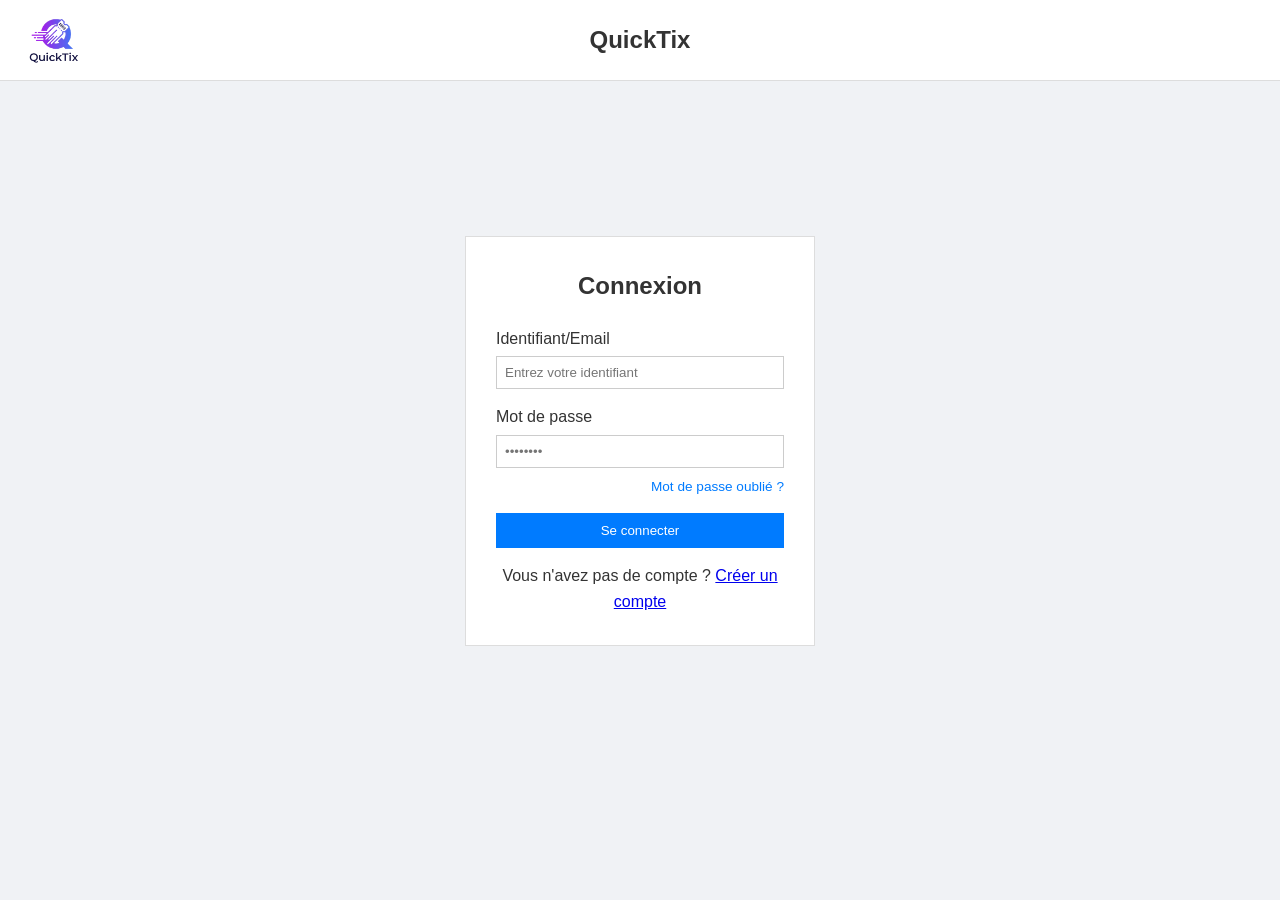
<file: index.html>
<!doctype html>
<html lang="en">

<head>
  <meta charset="UTF-8" />
  <meta name="viewport" content="width=device-width, initial-scale=1.0" />
  <title>Document</title>
  <link rel="stylesheet" href="style.css" />
  <link rel="preconnect" href="https://fonts.googleapis.com" />
  <link rel="preconnect" href="https://fonts.gstatic.com" crossorigin />
  <link href="https://fonts.googleapis.com/css2?family=Outfit:wght@300;400;600&display=swap" rel="stylesheet" />
</head>

<body>
  <header class="main-header">
    <div class="header-content">
      <img src="logo.png" alt="QuickTix Logo" class="logo" />
      <h1 class="header-title">QuickTix</h1>
    </div>
  </header>
  <div class="login-container">
    <div class="login-card">
      <div class="login-header">
        <h2>Connexion</h2>
      </div>
      <form action="dashboard.html" class="login-form">
        <div class="input-group">
          <label for="email">Identifiant/Email</label>
          <input type="email" id="email" name="email" placeholder="Entrez votre identifiant" />
        </div>
        <div class="input-group">
          <label for="password">Mot de passe</label>
          <input type="password" id="password" name="password" placeholder="••••••••" />
          <div class="text-right mt-5">
            <a href="forgot_password.html" class="forgot-password-link">Mot de passe oublié ?</a>
          </div>
        </div>

        <button type="submit" class="login-button">Se connecter</button>
      </form>
      <div class="login-footer">
        <p>
          Vous n'avez pas de compte ?
          <a href="create_account.html">Créer un compte</a>
        </p>
      </div>
    </div>
  </div>
  <script src="validation.js"></script>
</body>

</html>
</file>
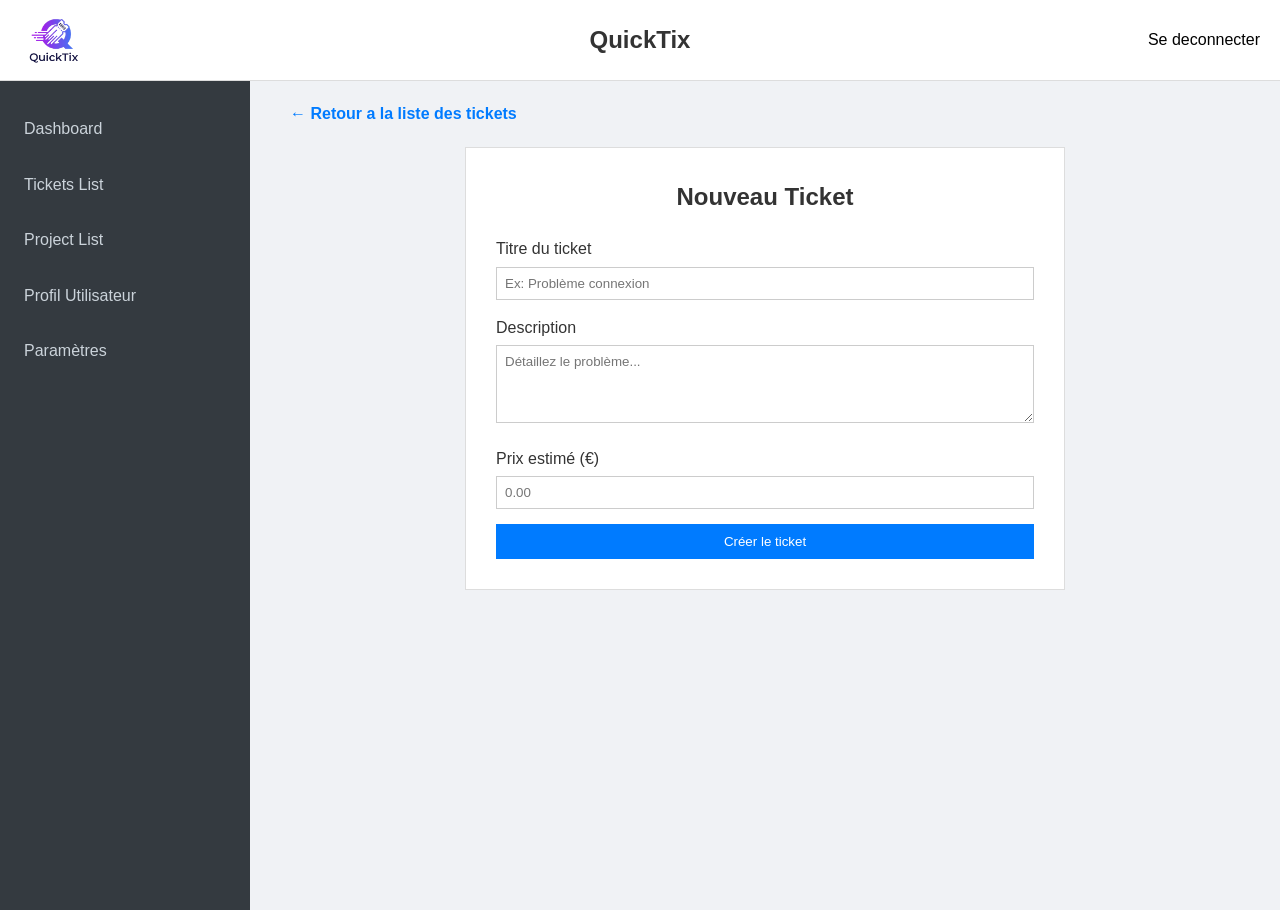
<file: Add_ticket.html>
<!doctype html>
<html lang="en">

<head>
  <meta charset="UTF-8" />
  <meta name="viewport" content="width=device-width, initial-scale=1.0" />
  <title>Ajouter un ticket</title>
  <link rel="stylesheet" href="style.css" />
</head>

<body>
  <header class="main-header">
    <div class="header-content">
      <img src="logo.png" alt="QuickTix Logo" class="logo" />
      <h1 class="header-title">QuickTix</h1>
      <a href="index.html" class="logout-button">Se deconnecter</a>
    </div>
  </header>
  <div class="app-container">
    <nav class="sidebar">
      <ul>
        <li><a href="dashboard.html">Dashboard</a></li>
        <li><a href="tickets_list.html">Tickets List</a></li>
        <li><a href="project_list.html">Project List</a></li>
        <li><a href="user_profile.html">Profil Utilisateur</a></li>
        <li><a href="settings.html">Paramètres</a></li>
      </ul>
    </nav>
    <main class="dashboard-content">
      <div class="mb-20">
        <a href="tickets_list.html" class="add-ticket-button">← Retour a la liste des tickets</a>
      </div>

      <div class="login-card content-card-medium">
        <div class="login-header">
          <h2>Nouveau Ticket</h2>
        </div>
        <form action="tickets_list.html" class="login-form">
          <div class="input-group">
            <label for="title">Titre du ticket</label>
            <input type="text" id="title" name="title" placeholder="Ex: Problème connexion" required />
          </div>

          <div class="input-group">
            <label for="description">Description</label>
            <textarea id="description" name="description" rows="4" class="form-textarea"
              placeholder="Détaillez le problème..."></textarea>
          </div>

          <div class="input-group">
            <label for="price">Prix estimé (€)</label>
            <input type="number" id="price" name="price" placeholder="0.00" step="0.01" />
          </div>

          <button type="submit" class="login-button">Créer le ticket</button>
        </form>
      </div>
    </main>
  </div>
  <script src="validation.js"></script>
</body>

</html>
</file>
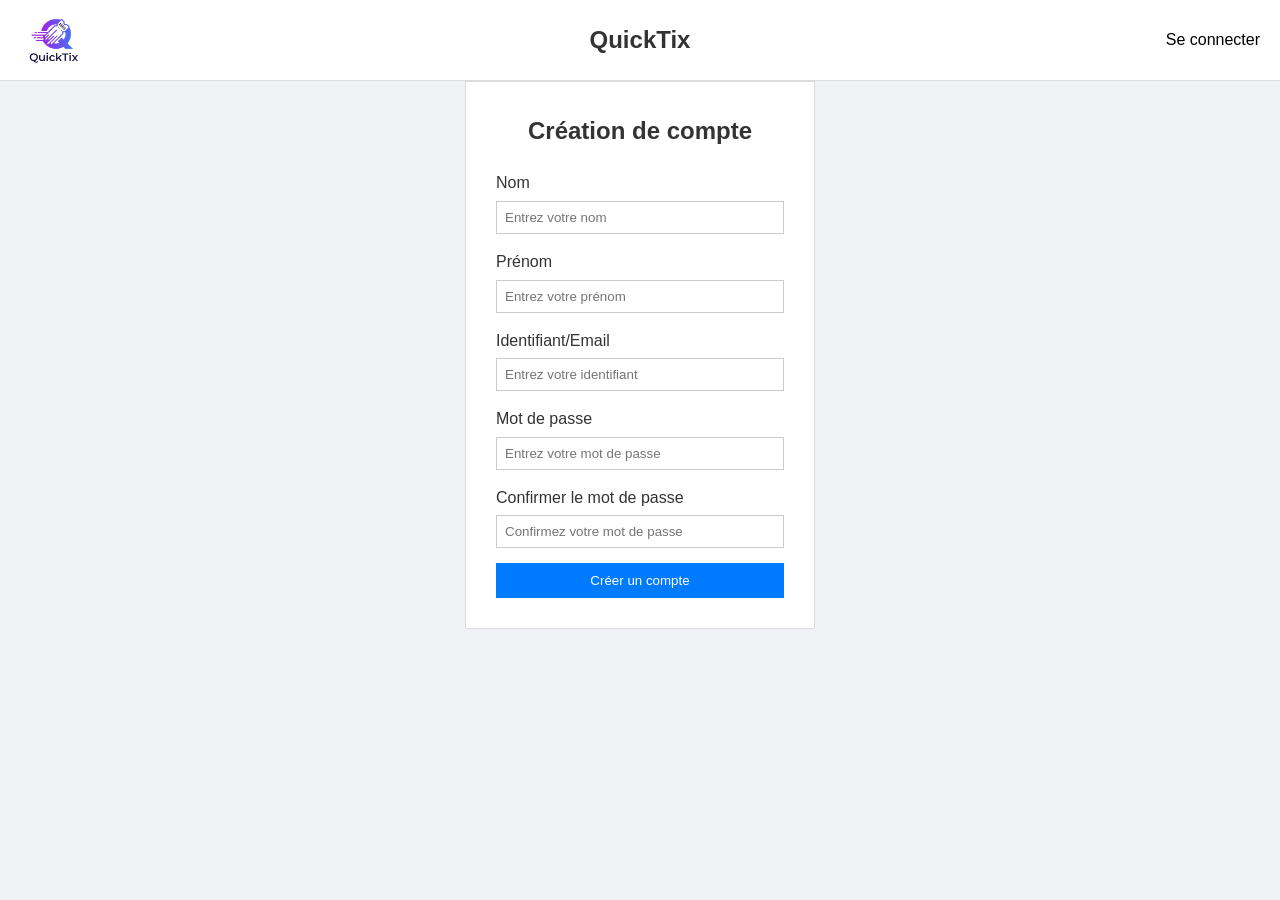
<file: create_account.html>
<!doctype html>
<html lang="en">

<head>
  <meta charset="UTF-8" />
  <meta name="viewport" content="width=device-width, initial-scale=1.0" />
  <title>Document</title>
  <link rel="stylesheet" href="style.css" />
  <link rel="preconnect" href="https://fonts.googleapis.com" />
  <link rel="preconnect" href="https://fonts.gstatic.com" crossorigin />
  <link href="https://fonts.googleapis.com/css2?family=Outfit:wght@300;400;600&display=swap" rel="stylesheet" />
</head>

<body>
  <header class="main-header">
    <div class="header-content">
      <img src="logo.png" alt="QuickTix Logo" class="logo" />
      <h1 class="header-title">QuickTix</h1>
      <a href="index.html" class="logout-button">Se connecter</a>
    </div>
  </header>
  <div class="create-account-container">
    <div class="create-account-card">
      <div class="create-account-header">
        <h2>Création de compte</h2>
      </div>
      <form action="dashboard.html" class="create-account-form">
        <div class="input-group">
          <label for="lastname">Nom</label>
          <input type="text" id="lastname" name="lastname" placeholder="Entrez votre nom" />
        </div>
        <div class="input-group">
          <label for="firstname">Prénom</label>
          <input type="text" id="firstname" name="firstname" placeholder="Entrez votre prénom" />
        </div>
        <div class="input-group">
          <label for="email">Identifiant/Email</label>
          <input type="email" id="email" name="email" placeholder="Entrez votre identifiant" />
        </div>
        <div class="input-group">
          <label for="password">Mot de passe</label>
          <input type="password" id="password" name="password" placeholder="Entrez votre mot de passe" />
        </div>
        <div class="input-group">
          <label for="confirm_password">Confirmer le mot de passe</label>
          <input type="password" id="confirm_password" name="confirm_password"
            placeholder="Confirmez votre mot de passe" />
        </div>

        <button type="submit" class="create-account-button">
          Créer un compte
        </button>
      </form>
    </div>
  </div>
  <script src="validation.js"></script>
</body>

</html>
</file>
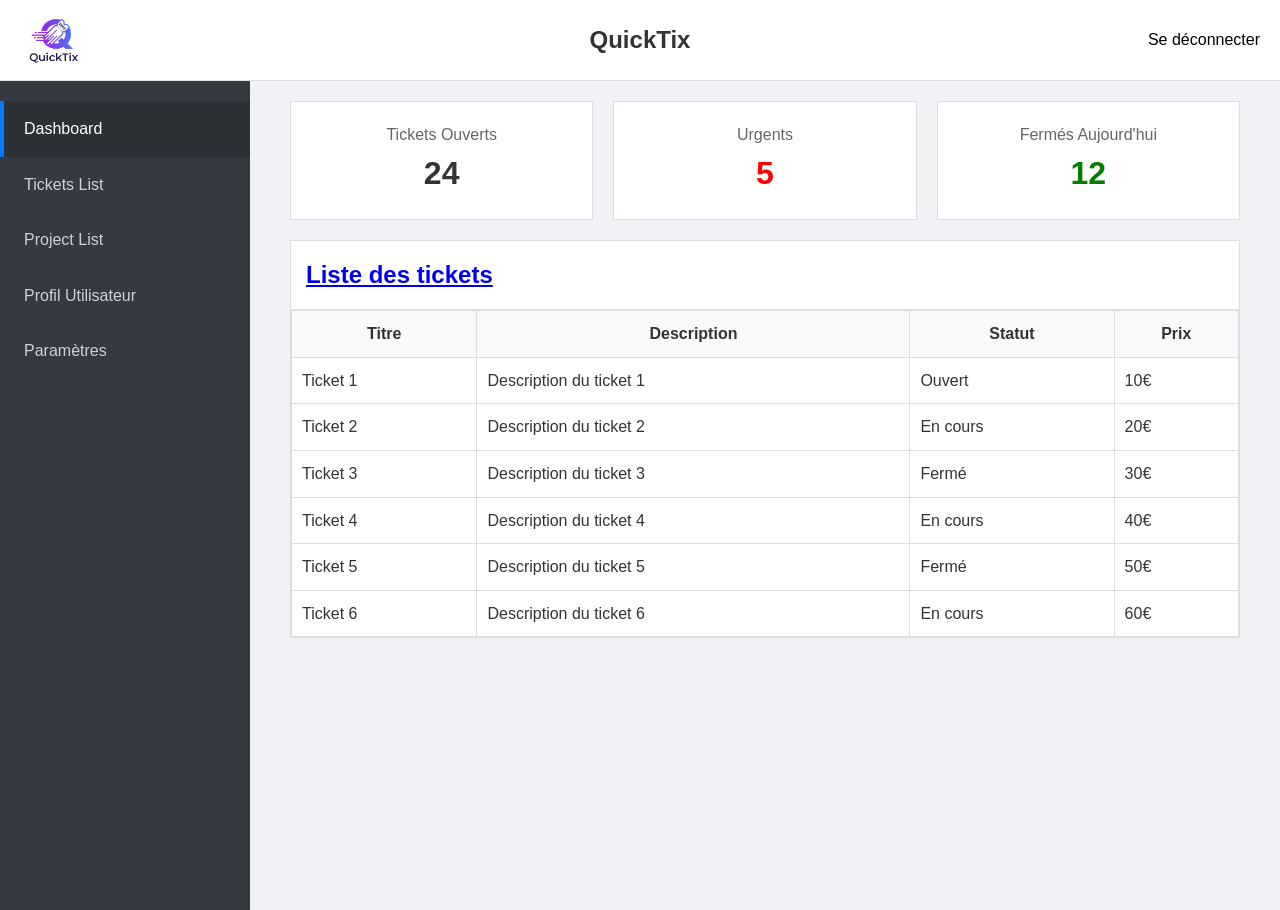
<file: dashboard.html>
<!doctype html>
<html lang="en">

<head>
  <meta charset="UTF-8" />
  <meta name="viewport" content="width=device-width, initial-scale=1.0" />
  <title>QuickTix - Dashboard</title>
  <link rel="stylesheet" href="style.css" />
  <link rel="preconnect" href="https://fonts.googleapis.com" />
  <link rel="preconnect" href="https://fonts.gstatic.com" crossorigin />
  <link href="https://fonts.googleapis.com/css2?family=Outfit:wght@300;400;600&display=swap" rel="stylesheet" />
</head>

<body>
  <header class="main-header">
    <div class="header-content">
      <img src="logo.png" alt="QuickTix Logo" class="logo" />
      <h1 class="header-title">QuickTix</h1>
      <a href="index.html" class="logout-button">Se déconnecter</a>
    </div>
  </header>

  <div class="app-container">
    <nav class="sidebar">
      <ul>
        <li><a href="dashboard.html" class="active">Dashboard</a></li>
        <li><a href="tickets_list.html">Tickets List</a></li>
        <li><a href="project_list.html">Project List</a></li>
        <li><a href="user_profile.html">Profil Utilisateur</a></li>
        <li><a href="settings.html">Paramètres</a></li>
      </ul>
    </nav>

    <main class="dashboard-content">
      <div class="stats-container">
        <div class="stat-card">
          <span class="stat-label">Tickets Ouverts</span>
          <span class="stat-value">24</span>
        </div>
        <div class="stat-card urgent">
          <span class="stat-label">Urgents</span>
          <span class="stat-value">5</span>
        </div>
        <div class="stat-card closed">
          <span class="stat-label">Fermés Aujourd'hui</span>
          <span class="stat-value">12</span>
        </div>
      </div>
      <div class="table-container">
        <div class="table-header">
          <h2><a href="tickets_list.html">Liste des tickets</a></h2>
        </div>
        <table class="tickets-table">
          <thead>
            <tr>
              <th>Titre</th>
              <th>Description</th>
              <th>Statut</th>
              <th>Prix</th>
            </tr>
          </thead>
          <tbody>
            <tr>
              <td>Ticket 1</td>
              <td>Description du ticket 1</td>
              <td>Ouvert</td>
              <td>10€</td>
            </tr>
            <tr>
              <td>Ticket 2</td>
              <td>Description du ticket 2</td>
              <td>En cours</td>
              <td>20€</td>
            </tr>
            <tr>
              <td>Ticket 3</td>
              <td>Description du ticket 3</td>
              <td>Fermé</td>
              <td>30€</td>
            </tr>
            <tr>
              <td>Ticket 4</td>
              <td>Description du ticket 4</td>
              <td>En cours</td>
              <td>40€</td>
            </tr>
            <tr>
              <td>Ticket 5</td>
              <td>Description du ticket 5</td>
              <td>Fermé</td>
              <td>50€</td>
            </tr>
            <tr>
              <td>Ticket 6</td>
              <td>Description du ticket 6</td>
              <td>En cours</td>
              <td>60€</td>
            </tr>
          </tbody>
        </table>
      </div>
    </main>
  </div>
</body>

</html>
</file>
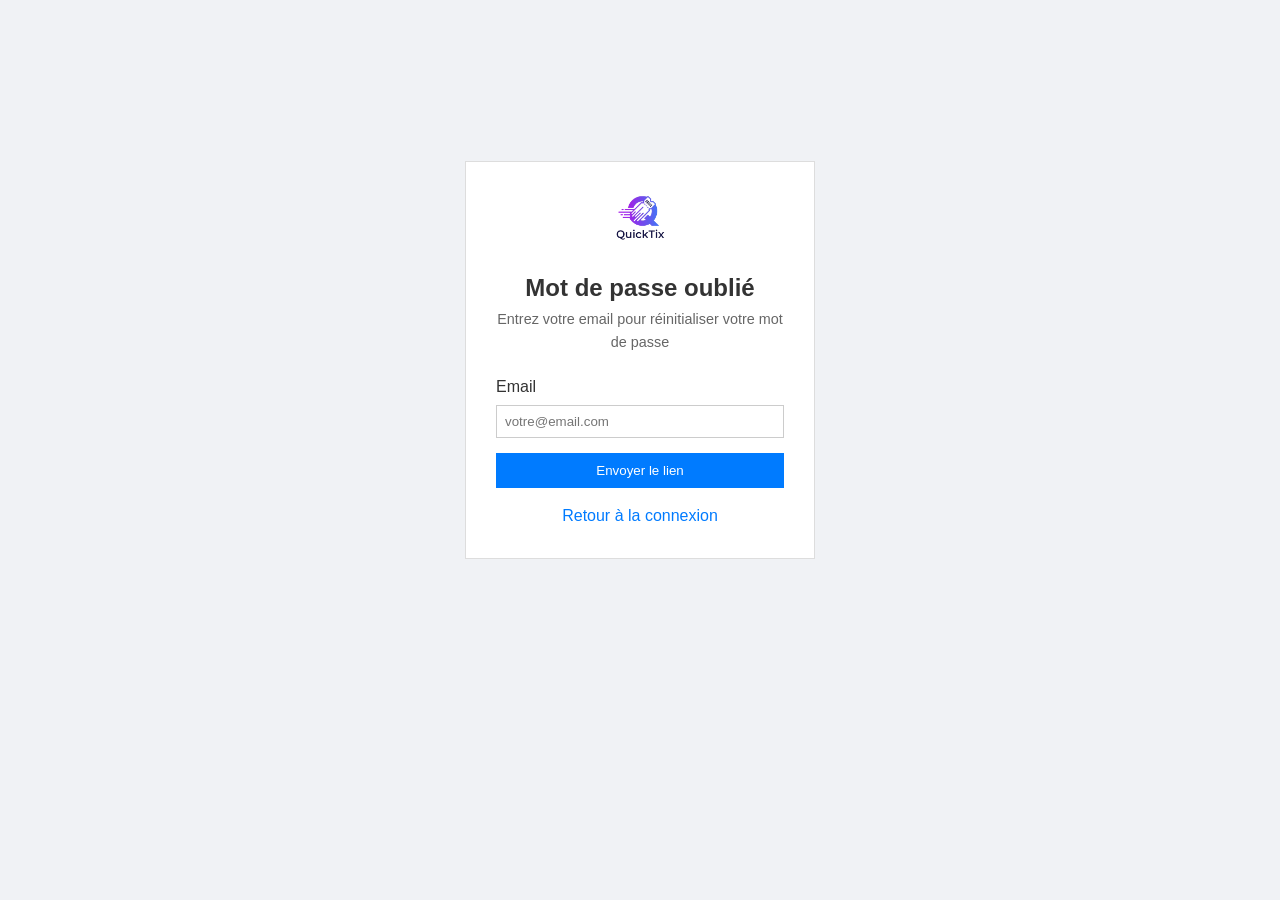
<file: forgot_password.html>
<!doctype html>
<html lang="en">

<head>
  <meta charset="UTF-8" />
  <meta name="viewport" content="width=device-width, initial-scale=1.0" />
  <title>Mot de passe perdu - QuickTix</title>
  <link rel="stylesheet" href="style.css" />
  <link rel="preconnect" href="https://fonts.googleapis.com" />
  <link rel="preconnect" href="https://fonts.gstatic.com" crossorigin />
  <link href="https://fonts.googleapis.com/css2?family=Outfit:wght@300;400;600&display=swap" rel="stylesheet" />
</head>

<body>
  <div class="login-container">
    <div class="login-card">
      <div class="login-header">
        <img src="logo.png" alt="QuickTix Logo" class="form-logo" />
        <h2>Mot de passe oublié</h2>
        <p class="subtitle-text">
          Entrez votre email pour réinitialiser votre mot de passe
        </p>
      </div>
      <form action="index.html" class="login-form">
        <div class="input-group">
          <label for="email">Email</label>
          <input type="email" id="email" name="email" placeholder="votre@email.com" required />
        </div>

        <button type="submit" class="login-button">Envoyer le lien</button>
      </form>
      <div class="login-footer">
        <p>
          <a href="index.html" class="text-link">Retour à la connexion</a>
        </p>
      </div>
    </div>
  </div>
  <script src="validation.js"></script>
</body>

</html>
</file>
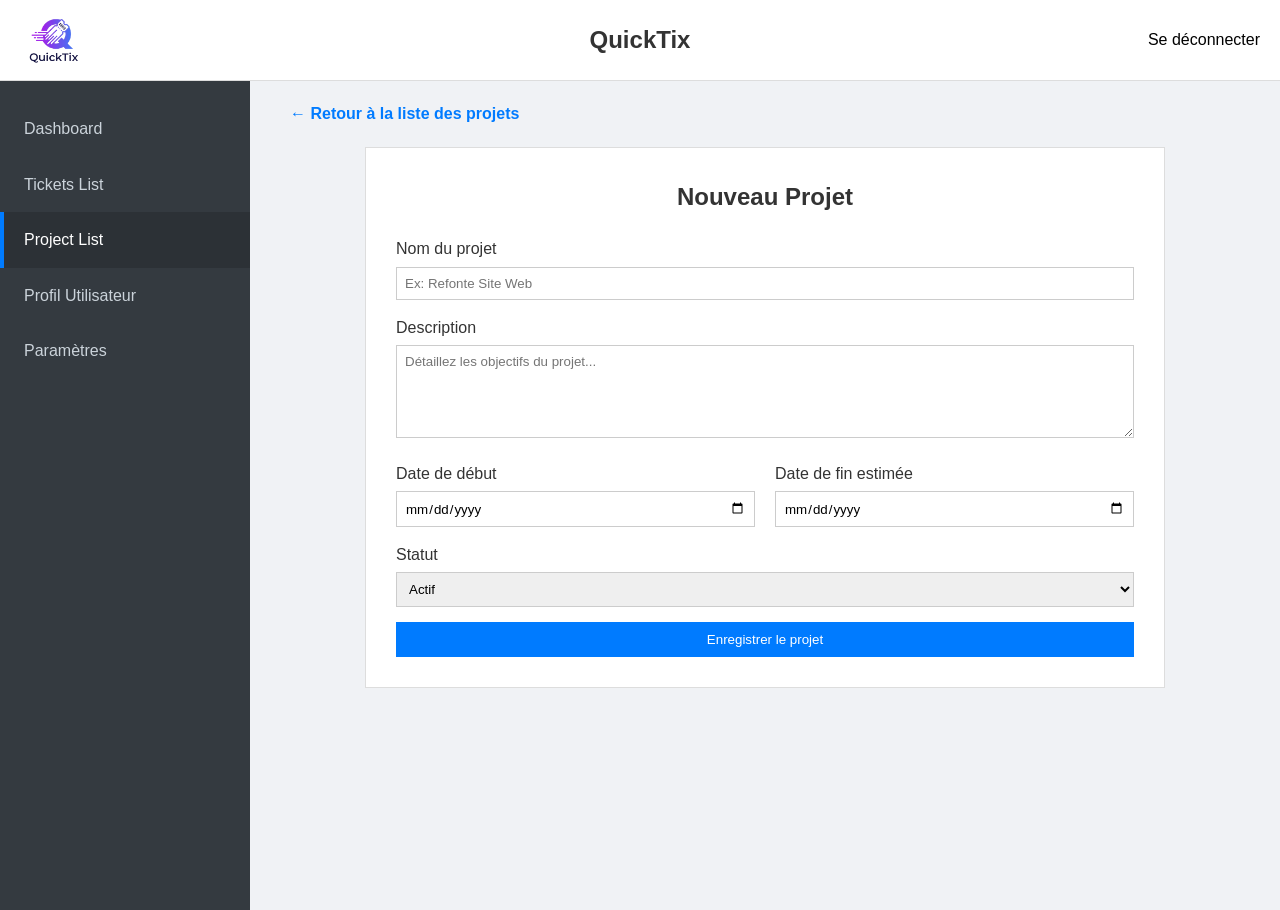
<file: project_form.html>
<!doctype html>
<html lang="en">

<head>
  <meta charset="UTF-8" />
  <meta name="viewport" content="width=device-width, initial-scale=1.0" />
  <title>Créer / Éditer un projet - QuickTix</title>
  <link rel="stylesheet" href="style.css" />
  <link rel="preconnect" href="https://fonts.googleapis.com" />
  <link rel="preconnect" href="https://fonts.gstatic.com" crossorigin />
  <link href="https://fonts.googleapis.com/css2?family=Outfit:wght@300;400;600&display=swap" rel="stylesheet" />
</head>

<body>
  <header class="main-header">
    <div class="header-content">
      <img src="logo.png" alt="QuickTix Logo" class="logo" />
      <h1 class="header-title">QuickTix</h1>
      <a href="index.html" class="logout-button">Se déconnecter</a>
    </div>
  </header>

  <div class="app-container">
    <nav class="sidebar">
      <ul>
        <li><a href="dashboard.html">Dashboard</a></li>
        <li><a href="tickets_list.html">Tickets List</a></li>
        <li><a href="project_list.html" class="active">Project List</a></li>
        <li><a href="user_profile.html">Profil Utilisateur</a></li>
        <li><a href="settings.html">Paramètres</a></li>
      </ul>
    </nav>

    <main class="dashboard-content">
      <div class="mb-20">
        <a href="project_list.html" class="add-ticket-button">← Retour à la liste des projets</a>
      </div>

      <div class="login-card content-card-large">
        <div class="login-header">
          <h2>Nouveau Projet</h2>
        </div>
        <form action="project_list.html" class="login-form">
          <div class="input-group">
            <label for="project-name">Nom du projet</label>
            <input type="text" id="project-name" name="project-name" placeholder="Ex: Refonte Site Web" required />
          </div>

          <div class="input-group">
            <label for="description">Description</label>
            <textarea id="description" name="description" rows="5" class="form-textarea"
              placeholder="Détaillez les objectifs du projet..."></textarea>
          </div>

          <div class="form-row">
            <div class="input-group form-col-small">
              <label for="start-date">Date de début</label>
              <input type="date" id="start-date" name="start-date" />
            </div>
            <div class="input-group form-col-small">
              <label for="end-date">Date de fin estimée</label>
              <input type="date" id="end-date" name="end-date" />
            </div>
          </div>

          <div class="input-group">
            <label for="status">Statut</label>
            <select id="status" name="status" class="form-select">
              <option value="draft">Brouillon</option>
              <option value="active" selected>Actif</option>
              <option value="completed">Terminé</option>
              <option value="archived">Archivé</option>
            </select>
          </div>

          <button type="submit" class="login-button">
            Enregistrer le projet
          </button>
        </form>
      </div>
    </main>
  </div>
  <script src="validation.js"></script>
</body>

</html>
</file>
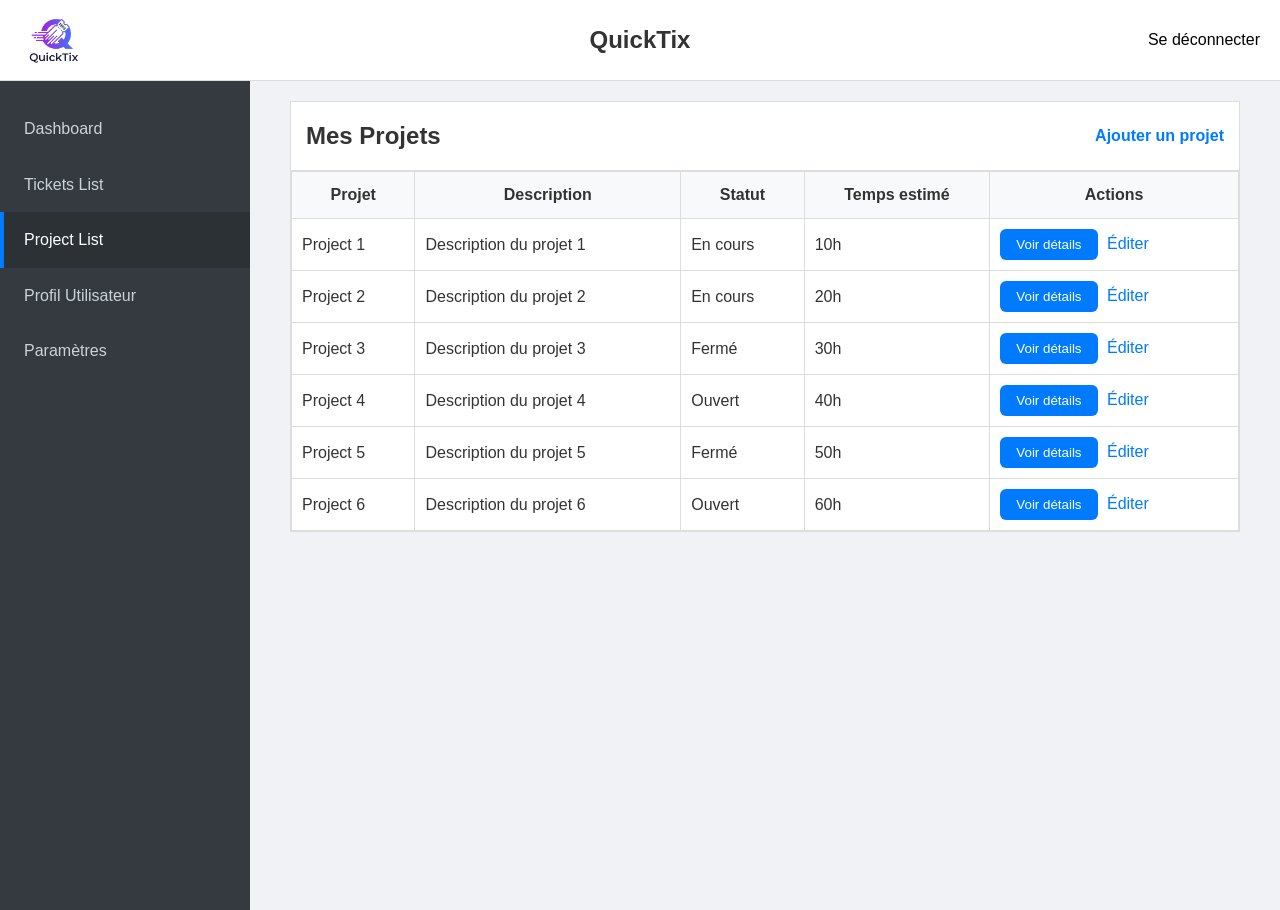
<file: project_list.html>
<!doctype html>
<html lang="en">

<head>
  <meta charset="UTF-8" />
  <meta name="viewport" content="width=device-width, initial-scale=1.0" />
  <title>QuickTix - Liste des projets</title>
  <link rel="stylesheet" href="style.css" />
  <link rel="preconnect" href="https://fonts.googleapis.com" />
  <link rel="preconnect" href="https://fonts.gstatic.com" crossorigin />
  <link href="https://fonts.googleapis.com/css2?family=Outfit:wght@300;400;600&display=swap" rel="stylesheet" />
</head>

<body>
  <header class="main-header">
    <div class="header-content">
      <img src="logo.png" alt="QuickTix Logo" class="logo" />
      <h1 class="header-title">QuickTix</h1>
      <a href="index.html" class="logout-button">Se déconnecter</a>
    </div>
  </header>

  <div class="app-container">
    <nav class="sidebar">
      <ul>
        <li><a href="dashboard.html">Dashboard</a></li>
        <li><a href="tickets_list.html">Tickets List</a></li>
        <li><a href="project_list.html" class="active">Project List</a></li>
        <li><a href="user_profile.html">Profil Utilisateur</a></li>
        <li><a href="settings.html">Paramètres</a></li>
      </ul>
    </nav>

    <main class="dashboard-content">
      <div class="table-container">
        <div class="table-header">
          <h2>Mes Projets</h2>
          <a href="project_form.html" class="add-ticket-button">Ajouter un projet</a>
        </div>
        <table class="tickets-table">
          <thead>
            <tr>
              <th>Projet</th>
              <th>Description</th>
              <th>Statut</th>
              <th>Temps estimé</th>
              <th>Actions</th>
            </tr>
          </thead>
          <tbody>
            <tr>
              <td>Project 1</td>
              <td>Description du projet 1</td>
              <td>En cours</td>
              <td>10h</td>
              <td>
                <button class="btn-view-details">Voir détails</button>
                <a href="project_form.html?id=1" class="action-link">Éditer</a>
              </td>
            </tr>
            <tr>
              <td>Project 2</td>
              <td>Description du projet 2</td>
              <td>En cours</td>
              <td>20h</td>
              <td>
                <button class="btn-view-details">Voir détails</button>
                <a href="project_form.html?id=2" class="action-link">Éditer</a>
              </td>
            </tr>
            <tr>
              <td>Project 3</td>
              <td>Description du projet 3</td>
              <td>Fermé</td>
              <td>30h</td>
              <td>
                <button class="btn-view-details">Voir détails</button>
                <a href="project_form.html?id=3" class="action-link">Éditer</a>
              </td>
            </tr>
            <tr>
              <td>Project 4</td>
              <td>Description du projet 4</td>
              <td>Ouvert</td>
              <td>40h</td>
              <td>
                <button class="btn-view-details">Voir détails</button>
                <a href="project_form.html?id=4" class="action-link">Éditer</a>
              </td>
            </tr>
            <tr>
              <td>Project 5</td>
              <td>Description du projet 5</td>
              <td>Fermé</td>
              <td>50h</td>
              <td>
                <button class="btn-view-details">Voir détails</button>
                <a href="project_form.html?id=5" class="action-link">Éditer</a>
              </td>
            </tr>
            <tr>
              <td>Project 6</td>
              <td>Description du projet 6</td>
              <td>Ouvert</td>
              <td>60h</td>
              <td>
                <button class="btn-view-details">Voir détails</button>
                <a href="project_form.html?id=6" class="action-link">Éditer</a>
              </td>
            </tr>
          </tbody>
        </table>
      </div>
    </main>
  </div>

  <!-- Modal -->
  <div id="projectModal" class="modal">
    <div class="modal-content">
      <span class="close-modal">&times;</span>
      <h2 id="modalTitle">Détails du Projet</h2>
      <div class="modal-body">
        <p><strong>Description:</strong> <span id="modalDesc"></span></p>
        <p><strong>Statut:</strong> <span id="modalStatus"></span></p>
        <p><strong>Temps estimé:</strong> <span id="modalTime"></span></p>
      </div>
    </div>
  </div>

  <script>
    document.addEventListener("DOMContentLoaded", () => {
      const modal = document.getElementById("projectModal");
      const closeBtn = document.querySelector(".close-modal");
      const viewBtns = document.querySelectorAll(".btn-view-details");

      // Elements to populate
      const modalTitle = document.getElementById("modalTitle");
      const modalDesc = document.getElementById("modalDesc");
      const modalStatus = document.getElementById("modalStatus");
      const modalTime = document.getElementById("modalTime");

      viewBtns.forEach((btn) => {
        btn.addEventListener("click", (e) => {
          const row = e.target.closest("tr");
          const cells = row.querySelectorAll("td");

          // Cells indices: 0=Projet, 1=Desc, 2=Statut, 3=Time
          modalTitle.textContent = cells[0].textContent;
          modalDesc.textContent = cells[1].textContent;
          modalStatus.textContent = cells[2].textContent;
          modalTime.textContent = cells[3].textContent;

          modal.style.display = "flex";
        });
      });

      closeBtn.addEventListener("click", () => {
        modal.style.display = "none";
      });

      window.addEventListener("click", (e) => {
        if (e.target === modal) {
          modal.style.display = "none";
        }
      });
    });
  </script>
</body>

</html>
</file>
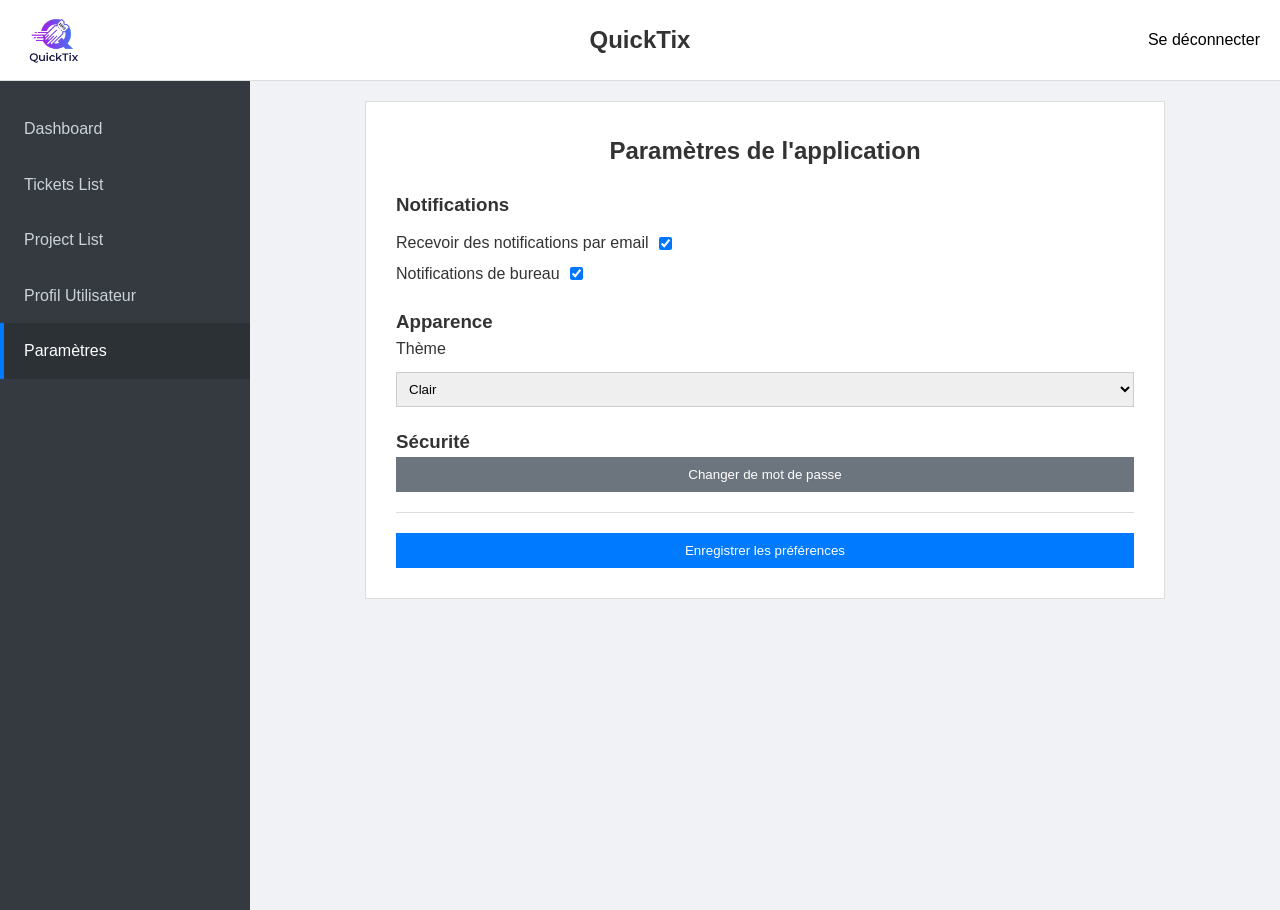
<file: settings.html>
<!doctype html>
<html lang="en">

<head>
  <meta charset="UTF-8" />
  <meta name="viewport" content="width=device-width, initial-scale=1.0" />
  <title>Paramètres - QuickTix</title>
  <link rel="stylesheet" href="style.css" />
  <link rel="preconnect" href="https://fonts.googleapis.com" />
  <link rel="preconnect" href="https://fonts.gstatic.com" crossorigin />
  <link href="https://fonts.googleapis.com/css2?family=Outfit:wght@300;400;600&display=swap" rel="stylesheet" />
</head>

<body>
  <header class="main-header">
    <div class="header-content">
      <img src="logo.png" alt="QuickTix Logo" class="logo" />
      <h1 class="header-title">QuickTix</h1>
      <a href="index.html" class="logout-button">Se déconnecter</a>
    </div>
  </header>

  <div class="app-container">
    <nav class="sidebar">
      <ul>
        <li><a href="dashboard.html">Dashboard</a></li>
        <li><a href="tickets_list.html">Tickets List</a></li>
        <li><a href="project_list.html">Project List</a></li>
        <li><a href="user_profile.html">Profil Utilisateur</a></li>
        <li><a href="settings.html" class="active">Paramètres</a></li>
      </ul>
    </nav>

    <main class="dashboard-content">
      <div class="login-card content-card-large">
        <div class="login-header">
          <h2>Paramètres de l'application</h2>
        </div>
        <form class="login-form">
          <div class="input-group">
            <h3>Notifications</h3>
            <div class="mt-10">
              <label class="checkbox-label">
                <input type="checkbox" checked /> Recevoir des notifications
                par email
              </label>
              <label class="checkbox-label">
                <input type="checkbox" checked /> Notifications de bureau
              </label>
            </div>
          </div>

          <div class="input-group mt-20">
            <h3>Apparence</h3>
            <label for="theme">Thème</label>
            <select id="theme" name="theme" class="form-select mt-5">
              <option value="light">Clair</option>
              <option value="dark">Sombre</option>
              <option value="system">Système</option>
            </select>
          </div>

          <div class="input-group mt-20">
            <h3>Sécurité</h3>
            <button type="button" class="login-button btn-secondary">
              Changer de mot de passe
            </button>
          </div>

          <hr class="divider" />

          <button type="submit" class="login-button">
            Enregistrer les préférences
          </button>
        </form>
      </div>
    </main>
  </div>
  <script src="validation.js"></script>
</body>

</html>
</file>
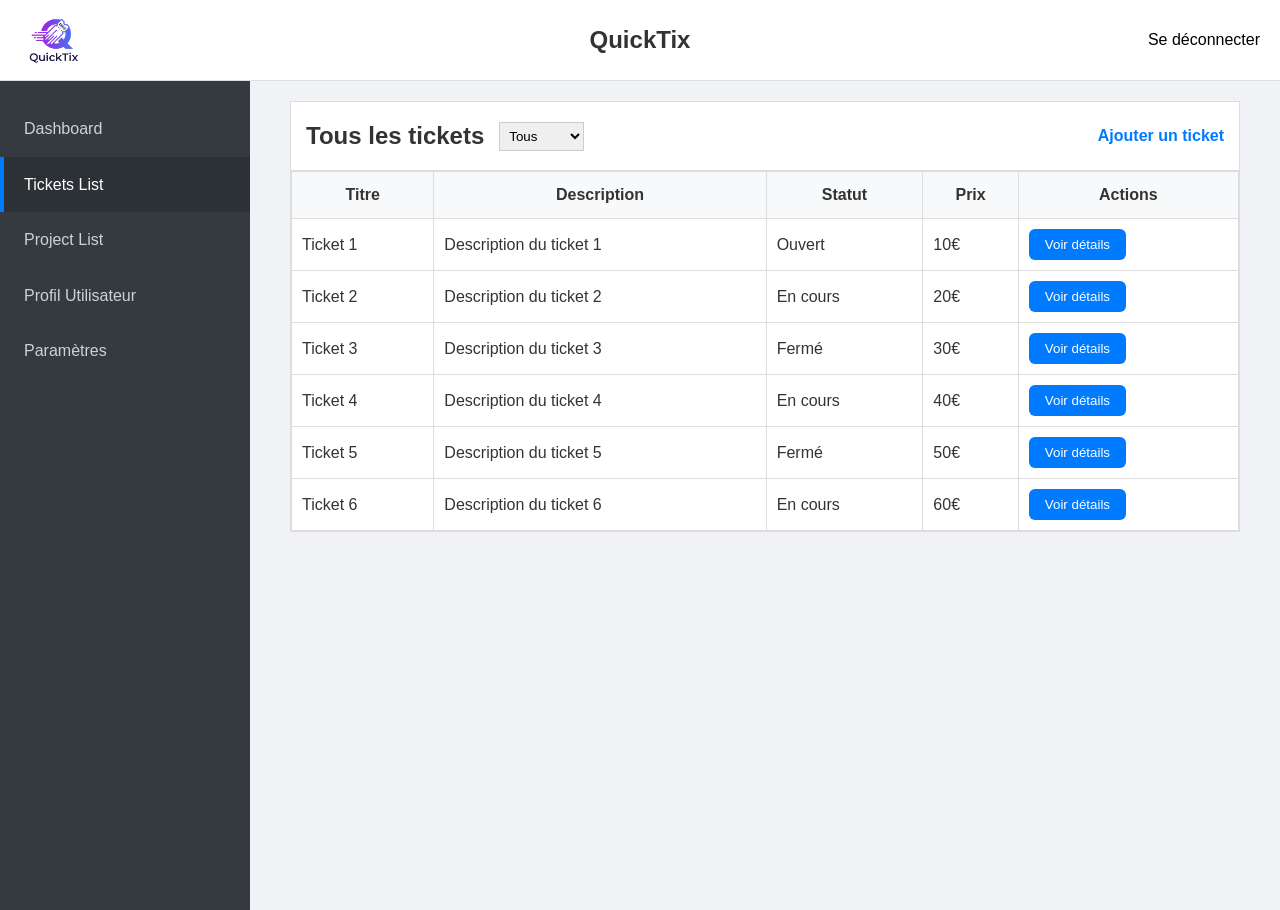
<file: tickets_list.html>
<!doctype html>
<html lang="en">

<head>
  <meta charset="UTF-8" />
  <meta name="viewport" content="width=device-width, initial-scale=1.0" />
  <title>QuickTix - Liste des tickets</title>
  <link rel="stylesheet" href="style.css" />
  <link rel="preconnect" href="https://fonts.googleapis.com" />
  <link rel="preconnect" href="https://fonts.gstatic.com" crossorigin />
  <link href="https://fonts.googleapis.com/css2?family=Outfit:wght@300;400;600&display=swap" rel="stylesheet" />
</head>

<body>
  <header class="main-header">
    <div class="header-content">
      <img src="logo.png" alt="QuickTix Logo" class="logo" />
      <h1 class="header-title">QuickTix</h1>
      <a href="index.html" class="logout-button">Se déconnecter</a>
    </div>
  </header>

  <div class="app-container">
    <nav class="sidebar">
      <ul>
        <li><a href="dashboard.html">Dashboard</a></li>
        <li><a href="tickets_list.html" class="active">Tickets List</a></li>
        <li><a href="project_list.html">Project List</a></li>
        <li><a href="user_profile.html">Profil Utilisateur</a></li>
        <li><a href="settings.html">Paramètres</a></li>
      </ul>
    </nav>

    <main class="dashboard-content">
      <div class="table-container">
        <div class="table-header">
          <div style="display: flex; align-items: center; gap: 15px">
            <h2>Tous les tickets</h2>
            <select id="statusFilter" class="form-select" style="width: auto; padding: 5px">
              <option value="all">Tous</option>
              <option value="Ouvert">Ouvert</option>
              <option value="En cours">En cours</option>
              <option value="Fermé">Fermé</option>
            </select>
          </div>
          <a href="Add_ticket.html" class="add-ticket-button">Ajouter un ticket</a>
        </div>
        <table class="tickets-table">
          <thead>
            <tr>
              <th>Titre</th>
              <th>Description</th>
              <th>Statut</th>
              <th>Prix</th>
              <th>Actions</th>
            </tr>
          </thead>
          <tbody>
            <tr>
              <td>Ticket 1</td>
              <td>Description du ticket 1</td>
              <td>Ouvert</td>
              <td>10€</td>
              <td><button class="btn-view-details">Voir détails</button></td>
            </tr>
            <tr>
              <td>Ticket 2</td>
              <td>Description du ticket 2</td>
              <td>En cours</td>
              <td>20€</td>
              <td><button class="btn-view-details">Voir détails</button></td>
            </tr>
            <tr>
              <td>Ticket 3</td>
              <td>Description du ticket 3</td>
              <td>Fermé</td>
              <td>30€</td>
              <td><button class="btn-view-details">Voir détails</button></td>
            </tr>
            <tr>
              <td>Ticket 4</td>
              <td>Description du ticket 4</td>
              <td>En cours</td>
              <td>40€</td>
              <td><button class="btn-view-details">Voir détails</button></td>
            </tr>
            <tr>
              <td>Ticket 5</td>
              <td>Description du ticket 5</td>
              <td>Fermé</td>
              <td>50€</td>
              <td><button class="btn-view-details">Voir détails</button></td>
            </tr>
            <tr>
              <td>Ticket 6</td>
              <td>Description du ticket 6</td>
              <td>En cours</td>
              <td>60€</td>
              <td><button class="btn-view-details">Voir détails</button></td>
            </tr>
          </tbody>
        </table>
      </div>
    </main>
  </div>
  <!-- Modal -->
  <div id="ticketModal" class="modal">
    <div class="modal-content">
      <span class="close-modal">&times;</span>
      <h2 id="modalTitle">Détails du Ticket</h2>
      <div class="modal-body">
        <p><strong>Description:</strong> <span id="modalDesc"></span></p>
        <p><strong>Statut:</strong> <span id="modalStatus"></span></p>
        <p><strong>Prix:</strong> <span id="modalPrice"></span></p>
      </div>
    </div>
  </div>

  <script>
    document.addEventListener("DOMContentLoaded", () => {
      const modal = document.getElementById("ticketModal");
      const closeBtn = document.querySelector(".close-modal");
      const viewBtns = document.querySelectorAll(".btn-view-details");

      // Elements to populate
      const modalTitle = document.getElementById("modalTitle");
      const modalDesc = document.getElementById("modalDesc");
      const modalStatus = document.getElementById("modalStatus");
      const modalPrice = document.getElementById("modalPrice");

      viewBtns.forEach((btn) => {
        btn.addEventListener("click", (e) => {
          const row = e.target.closest("tr");
          const cells = row.querySelectorAll("td");

          // Cells indices: 0=Title, 1=Desc, 2=Status, 3=Price, 4=Action
          modalTitle.textContent = cells[0].textContent;
          modalDesc.textContent = cells[1].textContent;
          modalStatus.textContent = cells[2].textContent;
          modalPrice.textContent = cells[3].textContent;

          modal.style.display = "flex";
        });
      });

      closeBtn.addEventListener("click", () => {
        modal.style.display = "none";
      });

      window.addEventListener("click", (e) => {
        if (e.target === modal) {
          modal.style.display = "none";
        }
      });

      // Filter logic
      const statusFilter = document.getElementById("statusFilter");
      const tableRows = document.querySelectorAll(".tickets-table tbody tr");

      statusFilter.addEventListener("change", () => {
        const selectedStatus = statusFilter.value;

        tableRows.forEach((row) => {
          const statusCell = row.cells[2]; // cellule de status
          const statusText = statusCell.textContent.trim();

          if (selectedStatus === "all" || statusText === selectedStatus) {
            row.style.display = "";
          } else {
            row.style.display = "none";
          }
        });
      });
    });
  </script>
</body>

</html>
</file>
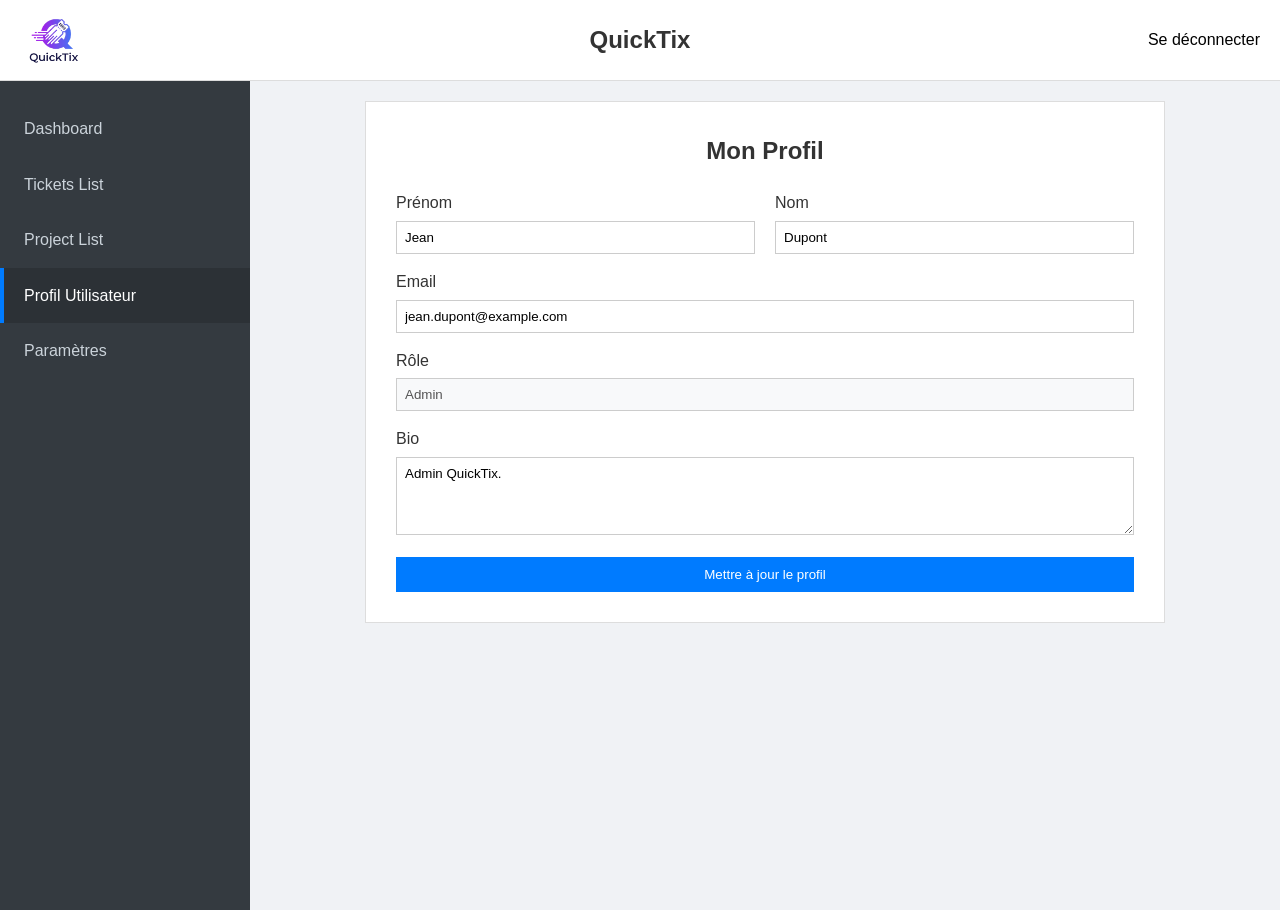
<file: user_profile.html>
<!doctype html>
<html lang="en">

<head>
  <meta charset="UTF-8" />
  <meta name="viewport" content="width=device-width, initial-scale=1.0" />
  <title>Profil Utilisateur - QuickTix</title>
  <link rel="stylesheet" href="style.css" />
  <link rel="preconnect" href="https://fonts.googleapis.com" />
  <link rel="preconnect" href="https://fonts.gstatic.com" crossorigin />
  <link href="https://fonts.googleapis.com/css2?family=Outfit:wght@300;400;600&display=swap" rel="stylesheet" />
</head>

<body>
  <header class="main-header">
    <div class="header-content">
      <img src="logo.png" alt="QuickTix Logo" class="logo" />
      <h1 class="header-title">QuickTix</h1>
      <a href="index.html" class="logout-button">Se déconnecter</a>
    </div>
  </header>

  <div class="app-container">
    <nav class="sidebar">
      <ul>
        <li><a href="dashboard.html">Dashboard</a></li>
        <li><a href="tickets_list.html">Tickets List</a></li>
        <li><a href="project_list.html">Project List</a></li>
        <li>
          <a href="user_profile.html" class="active">Profil Utilisateur</a>
        </li>
        <li><a href="settings.html">Paramètres</a></li>
      </ul>
    </nav>

    <main class="dashboard-content">
      <div class="login-card content-card-large">
        <div class="login-header">
          <h2>Mon Profil</h2>
        </div>
        <form class="login-form">
          <div class="form-row">
            <div class="input-group form-col">
              <label for="firstname">Prénom</label>
              <input type="text" id="firstname" name="firstname" value="Jean" required />
            </div>
            <div class="input-group form-col">
              <label for="lastname">Nom</label>
              <input type="text" id="lastname" name="lastname" value="Dupont" required />
            </div>
          </div>

          <div class="input-group">
            <label for="email">Email</label>
            <input type="email" id="email" name="email" value="jean.dupont@example.com" required />
          </div>

          <div class="input-group">
            <label for="role">Rôle</label>
            <input type="text" id="role" name="role" value="Admin" disabled class="input-disabled" />
          </div>

          <div class="input-group">
            <label for="bio">Bio</label>
            <textarea id="bio" name="bio" rows="4" class="form-textarea">
Admin QuickTix.</textarea>
          </div>

          <button type="submit" class="login-button">
            Mettre à jour le profil
          </button>
        </form>
      </div>
    </main>
  </div>
  <script src="validation.js"></script>
</body>

</html>
</file>
<file: style.css>
* {
  margin: 0;
  padding: 0;
  box-sizing: border-box;
  font-family: Arial, sans-serif;
}

body {
  background-color: #f0f2f5;
  color: #333;
  line-height: 1.6;
  width: 100%;
  max-width: 100vw;
  overflow-x: hidden;
}

/* Header */
.main-header {
  background-color: #ffffff;
  border-bottom: 1px solid #ddd;
  padding: 10px 0;
}

.header-content {
  display: flex;
  align-items: center;
  justify-content: center;
  position: relative;
  min-height: 60px;
}

.logo {
  position: absolute;
  left: 20px;
  height: 50px;
}

.header-title {
  font-size: 1.5rem;
}

.logout-button {
  position: absolute;
  right: 20px;
  text-decoration: none;
  color: #000000;
}

.logout-button:hover {
  text-decoration: underline;
}

/* Login Page */
.login-container {
  display: flex;
  justify-content: center;
  align-items: center;
  height: 80vh;
}

.login-card {
  background: white;
  padding: 30px;
  border: 1px solid #ddd;
  width: 90%;
  max-width: 350px;
}

.login-header {
  text-align: center;
  margin-bottom: 20px;
}

.input-group {
  margin-bottom: 15px;
}

.input-group label {
  display: block;
  margin-bottom: 5px;
}

.input-group input {
  width: 100%;
  padding: 8px;
  border: 1px solid #ccc;
}

.login-button {
  width: 100%;
  padding: 10px;
  background-color: #007bff;
  color: white;
  border: none;
  cursor: pointer;
}

.login-button:hover {
  background-color: #0056b3;
}

.login-footer {
  margin-top: 15px;
  text-align: center;
}

.create-account-container {
  display: flex;
  justify-content: center;
}

.create-account-card {
  background: white;
  padding: 30px;
  border: 1px solid #ddd;
  width: 90%;
  max-width: 350px;
}

.create-account-header {
  text-align: center;
  margin-bottom: 20px;
}

.create-account-form {
  display: flex;
  flex-direction: column;
}

.create-account-button {
  width: 100%;
  padding: 10px;
  background-color: #007bff;
  color: white;
  border: none;
  cursor: pointer;
}

.error-message {
  color: #dc3545;
  font-size: 0.875rem;
  margin-top: 5px;
  display: none;
}

.error-message.visible {
  display: block;
}

.input-error {
  border-color: #dc3545 !important;
}

/* Dashboard */
.dashboard-content {
  max-width: 1000px;
  margin: 20px auto;
  padding: 0 20px;
}

.stats-container {
  display: flex;
  gap: 20px;
  margin-bottom: 20px;
}

.stat-card {
  flex: 1;
  background: white;
  padding: 20px;
  border: 1px solid #ddd;
  text-align: center;
}

.stat-label {
  display: block;
  color: #666;
}

.stat-value {
  font-size: 2rem;
  font-weight: bold;
}

.stat-card.urgent .stat-value {
  color: red;
}

.stat-card.closed .stat-value {
  color: green;
}

/* Table */
.table-container {
  background: white;
  border: 1px solid #ddd;
}

.table-header {
  padding: 15px;
  border-bottom: 1px solid #ddd;
  display: flex;
  justify-content: space-between;
  align-items: center;
}

.tickets-table {
  width: 100%;
  border-collapse: collapse;
}

.tickets-table th,
.tickets-table td {
  border: 1px solid #ddd;
  padding: 10px;
}

.tickets-table th {
  background-color: #f8f9fa;
}

.add-ticket-button {
  text-decoration: none;
  color: #007bff;
  font-weight: bold;
}

.add-ticket-button:hover {
  text-decoration: underline;
}

.app-container {
  display: flex;
  min-height: calc(100vh - 71px);
}

.sidebar {
  width: 250px;
  background-color: #343a40;
  color: white;
  flex-shrink: 0;
  padding-top: 20px;
}

.sidebar ul {
  list-style: none;
  padding: 0;
}

.sidebar ul li {
  padding: 0;
}

.sidebar ul li a {
  display: block;
  padding: 15px 20px;
  color: #cbd3da;
  text-decoration: none;
  transition: all 0.3s;
  border-left: 4px solid transparent;
}

.sidebar ul li a:hover,
.sidebar ul li a.active {
  background-color: #2c3136;
  color: white;
  border-left-color: #007bff;
  text-decoration: none;
}

.dashboard-content {
  flex-grow: 1;
  margin: 20px;
  max-width: none;
}

/* Modal Styles */
.modal {
  display: none;
  position: fixed;
  z-index: 1000;
  left: 0;
  top: 0;
  width: 100%;
  height: 100%;
  overflow: auto;
  background-color: rgba(0, 0, 0, 0.5);
  backdrop-filter: blur(5px);
  justify-content: center;
  align-items: center;
  animation: fadeIn 0.3s;
}

.modal-content {
  background-color: #fefefe;
  padding: 25px;
  border-radius: 12px;
  box-shadow: 0 10px 25px rgba(0, 0, 0, 0.2);
  width: 90%;
  max-width: 500px;
  position: relative;
  animation: slideUp 0.3s;
}

.modal h2 {
  margin-top: 0;
  color: #333;
  border-bottom: 1px solid #eee;
  padding-bottom: 15px;
  margin-bottom: 20px;
}

.modal-body p {
  margin: 10px 0;
  line-height: 1.6;
  color: #555;
  font-size: 1.1rem;
}

.modal-body strong {
  color: #333;
  min-width: 100px;
  display: inline-block;
}

.close-modal {
  color: #aaa;
  position: absolute;
  right: 20px;
  top: 15px;
  font-size: 28px;
  font-weight: bold;
  transition: color 0.2s;
  cursor: pointer;
}

.close-modal:hover,
.close-modal:focus {
  color: #333;
  text-decoration: none;
  cursor: pointer;
}

.btn-view-details {
  background-color: #007bff;
  color: white;
  border: none;
  padding: 8px 16px;
  border-radius: 6px;
  cursor: pointer;
  transition:
    background-color 0.2s,
    transform 0.1s;
  font-weight: 500;
}

/* Utility Classes */
.mb-20 {
  margin-bottom: 20px;
}

.mt-20 {
  margin-top: 20px;
}

.mt-10 {
  margin-top: 10px;
}

.mt-5 {
  margin-top: 5px;
}

.text-right {
  text-align: right;
}

.w-100 {
  width: 100%;
}

/* Content Cards */
.content-card-large {
  width: 100%;
  max-width: 800px;
  margin: 0 auto;
}

.content-card-medium {
  width: 100%;
  max-width: 600px;
  margin: 0 auto;
}

/* Typography & Links */
.subtitle-text {
  color: #666;
  font-size: 0.9rem;
}

.text-link {
  color: #007bff;
  text-decoration: none;
}

.action-link {
  margin-left: 5px;
  text-decoration: none;
  color: #007bff;
}

.forgot-password-link {
  font-size: 0.85rem;
  color: #007bff;
  text-decoration: none;
}

/* Forms */
.form-logo {
  height: 50px;
  margin-bottom: 20px;
}

.form-textarea {
  width: 100%;
  padding: 8px;
  border: 1px solid #ccc;
  font-family: Arial, sans-serif;
}

.form-select {
  width: 100%;
  padding: 8px;
  border: 1px solid #ccc;
}

.form-row {
  display: flex;
  gap: 20px;
  flex-wrap: wrap;
}

.form-col {
  flex: 1;
  min-width: 250px;
}

.form-col-small {
  flex: 1;
  min-width: 200px;
}

.input-disabled {
  background-color: #f8f9fa;
}

.input-group .checkbox-label,
.checkbox-label {
  display: flex;
  align-items: center;
  gap: 10px;
  cursor: pointer;
  margin-bottom: 5px;
  flex-direction: row-reverse;
  justify-content: flex-end;
}

.checkbox-label input[type="checkbox"] {
  width: auto;
  padding: 0;
  margin: 0;
}

.btn-secondary {
  background-color: #6c757d;
}

/* Components */
.divider {
  margin: 20px 0;
  border: 0;
  border-top: 1px solid #ddd;
}

/* Responsive Fix */
@media (max-width: 768px) {
  /* Layout */
  .app-container {
    flex-direction: column;
  }

  .sidebar {
    width: 100%;
    padding: 10px;
    border-bottom: 1px solid #ddd;
  }

  .sidebar ul {
    display: flex;
    overflow-x: auto;
    white-space: nowrap;
    padding-bottom: 5px;
    /* For scrollbar */
  }

  .sidebar ul li a {
    padding: 10px 15px;
    border-left: none;
    border-bottom: 3px solid transparent;
    border-radius: 4px;
    margin-right: 5px;
  }

  .sidebar ul li a:hover,
  .sidebar ul li a.active {
    border-bottom-color: #007bff;
    border-left-color: transparent;
  }

  .dashboard-content {
    margin: 15px;
    padding: 0;
  }

  /* Header */
  .header-content {
    flex-direction: column;
    padding: 15px 0;
    gap: 10px;
  }

  .logo {
    position: static;
    margin-bottom: 5px;
    height: 40px;
  }

  .header-title {
    font-size: 1.25rem;
    margin-bottom: 5px;
  }

  .logout-button {
    position: static;
    margin-top: 5px;
  }

  /* Stats */
  .stats-container {
    flex-direction: column;
    gap: 15px;
  }

  /* Table */
  .table-container {
    overflow-x: auto;
    -webkit-overflow-scrolling: touch;
  }

  .tickets-table th,
  .tickets-table td {
    font-size: 0.9rem;
    padding: 8px;
    white-space: nowrap;
  }

  .table-header {
    flex-direction: column;
    gap: 10px;
    align-items: flex-start;
  }

  /* Modal */
  .modal-content {
    width: 95%;
    padding: 20px;
    margin: 10px;
  }
}
</file>
